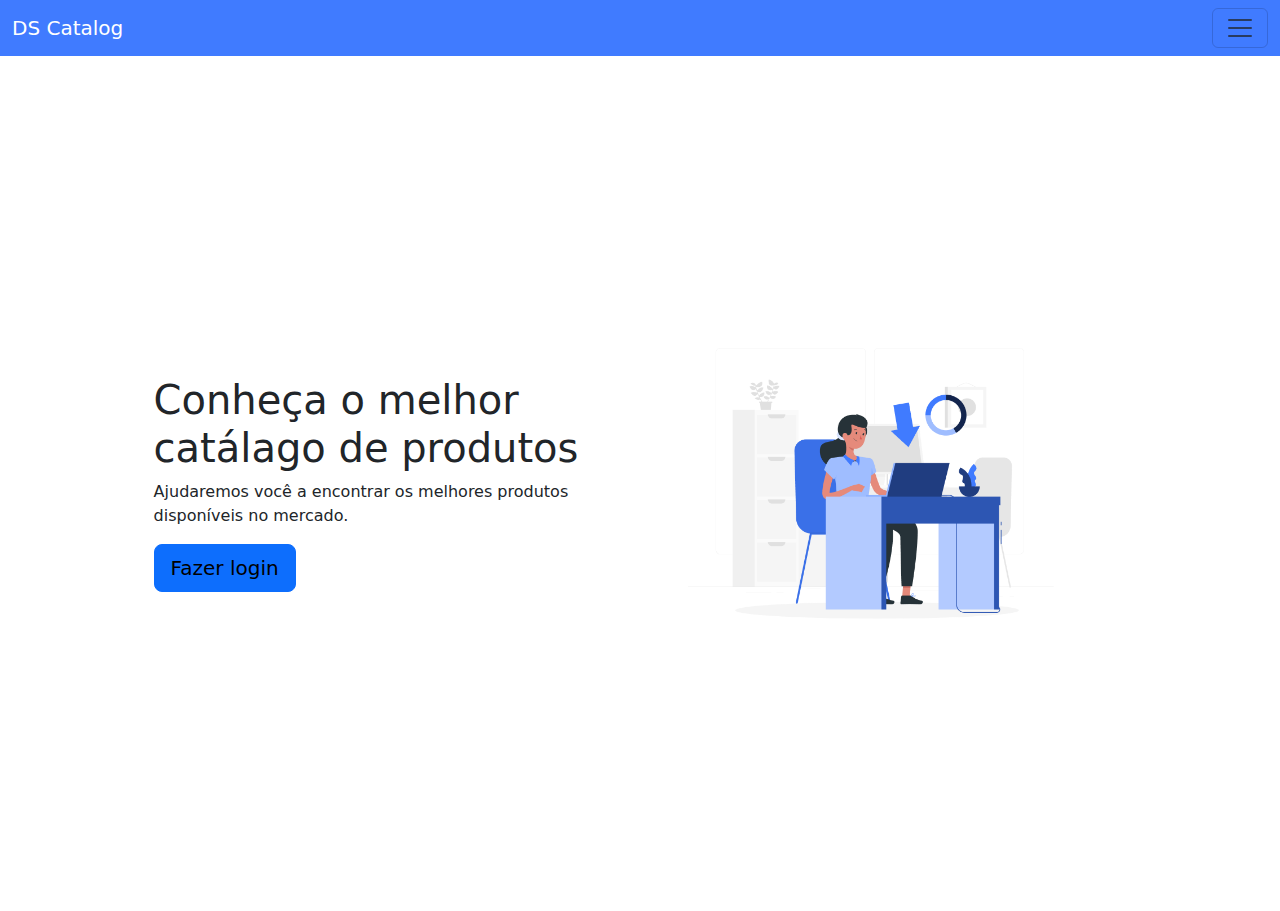
<file: index.html>
<!DOCTYPE html>
<html lang="en">

<head>
  <meta charset="utf-8" />
  <meta name="viewport" content="width=device-width, initial-scale=1" />
  <title>Bootstrap demo</title>
  <link href="https://cdn.jsdelivr.net/npm/bootstrap@5.3.3/dist/css/bootstrap.min.css" rel="stylesheet"
    integrity="sha384-QWTKZyjpPEjISv5WaRU9OFeRpok6YctnYmDr5pNlyT2bRjXh0JMhjY6hW+ALEwIH" crossorigin="anonymous" />
  <link rel="stylesheet" href="assets/css/style.css" />
</head>

<body>
  <nav class="navbar">
    <div class="container-fluid">
      <p class="navbar-brand">DS Catalog</p>
      <button class="navbar-toggler" type="button" data-bs-toggle="collapse" data-bs-target="#navbarText"
        aria-controls="navbarText" aria-expanded="false" aria-label="Toggle navigation">
        <span class="navbar-toggler-icon"></span>
      </button>
      <div class="collapse navbar-collapse" id="navbarText">
        <ul class="navbar-nav me-auto mb-2 mb-lg-0" id="navContainer">
          <li class="nav-item">
            <a class="nav-link active" aria-current="page" href="index.html">HOME</a>
          </li>
          <li class="nav-item">
            <a class="nav-link" href="catalogo.html">CATÁLOGO</a>
          </li>        
        </ul>
      </div>
    </div>
  </nav>

  <main class="main-container">
    <div class="flex-container">
      <div class="description-container">
        <h1>Conheça o melhor catálago de produtos</h1>
        <p>
          Ajudaremos você a encontrar os melhores produtos disponíveis no mercado.
        </p>

        <div class="button">
          <button type="button" class="btn btn-primary btn-lg" id="homeButton">
            <!-- <a href="login.html">INICIE AGORA SUA BUSCA</a>  -->
          </button>
        </div>
      </div>
      <div class="img-container">
        <img src="assets/images/ilustracao_pagina_inicial.png" alt="ilustração de uma mulher comprando online" />
      </div>
    </div>
  </main>

  <script src="https://cdn.jsdelivr.net/npm/bootstrap@5.3.3/dist/js/bootstrap.bundle.min.js"
    integrity="sha384-YvpcrYf0tY3lHB60NNkmXc5s9fDVZLESaAA55NDzOxhy9GkcIdslK1eN7N6jIeHz"
    crossorigin="anonymous"></script>
  
    <script src="assets/javascript/indexScript.js"></script>
</body>

</html>
</file>
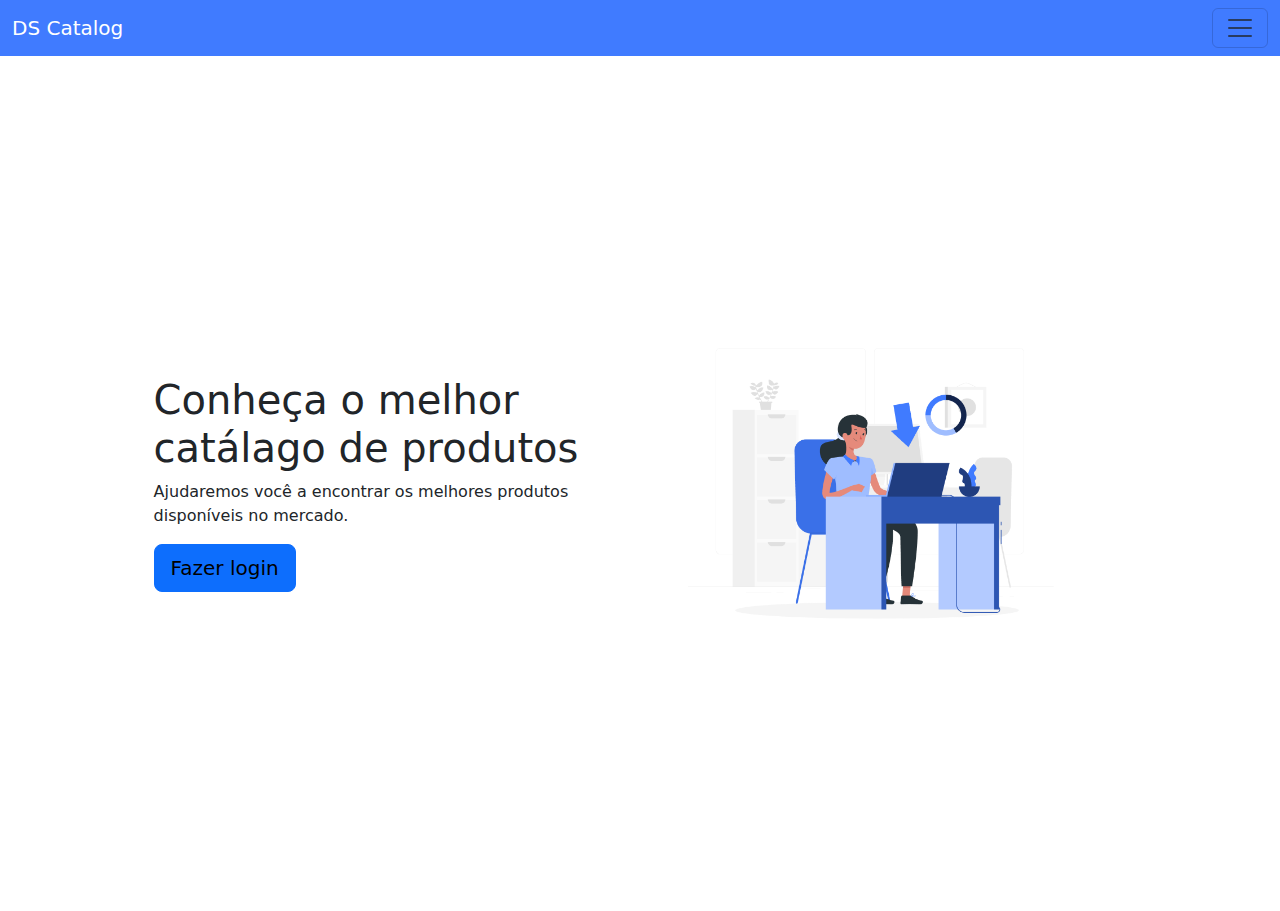
<file: admin.html>
<!DOCTYPE html>
<html lang="en">

<head>
    <meta charset="utf-8" />
    <meta name="viewport" content="width=device-width, initial-scale=1" />
    <title>Bootstrap demo</title>
    <link href="https://cdn.jsdelivr.net/npm/bootstrap@5.3.3/dist/css/bootstrap.min.css" rel="stylesheet"
        integrity="sha384-QWTKZyjpPEjISv5WaRU9OFeRpok6YctnYmDr5pNlyT2bRjXh0JMhjY6hW+ALEwIH" crossorigin="anonymous" />
    <link rel="stylesheet" href="assets/css/style.css" />
</head>

<body>
    <nav class="navbar">
        <div class="container-fluid">
            <p class="navbar-brand">DS Catalog</p>
            <button class="navbar-toggler" type="button" data-bs-toggle="collapse" data-bs-target="#navbarText"
                aria-controls="navbarText" aria-expanded="false" aria-label="Toggle navigation">
                <span class="navbar-toggler-icon"></span>
            </button>
            <div class="collapse navbar-collapse" id="navbarText">
                <ul class="navbar-nav me-auto mb-2 mb-lg-0" id="navContainer">
                    <li class="nav-item">
                        <a class="nav-link active" aria-current="page" href="index.html">HOME</a>
                    </li>
                    <li class="nav-item">
                        <a class="nav-link" href="catalogo.html">CATÁLOGO</a>
                    </li>                    
                </ul>
            </div>
        </div>
    </nav>

    <main class="main-container">
        <table class="order-table">
            <tr>
                <th></th>
                <th>Nome</th>
                <th>Email</th>              
            </tr>           
        </table>
    </main>

    <script src="https://cdn.jsdelivr.net/npm/bootstrap@5.3.3/dist/js/bootstrap.bundle.min.js"
        integrity="sha384-YvpcrYf0tY3lHB60NNkmXc5s9fDVZLESaAA55NDzOxhy9GkcIdslK1eN7N6jIeHz"
        crossorigin="anonymous"></script>
    <script src="assets/javascript/adminScript.js"></script>
</body>

</html>
</file>
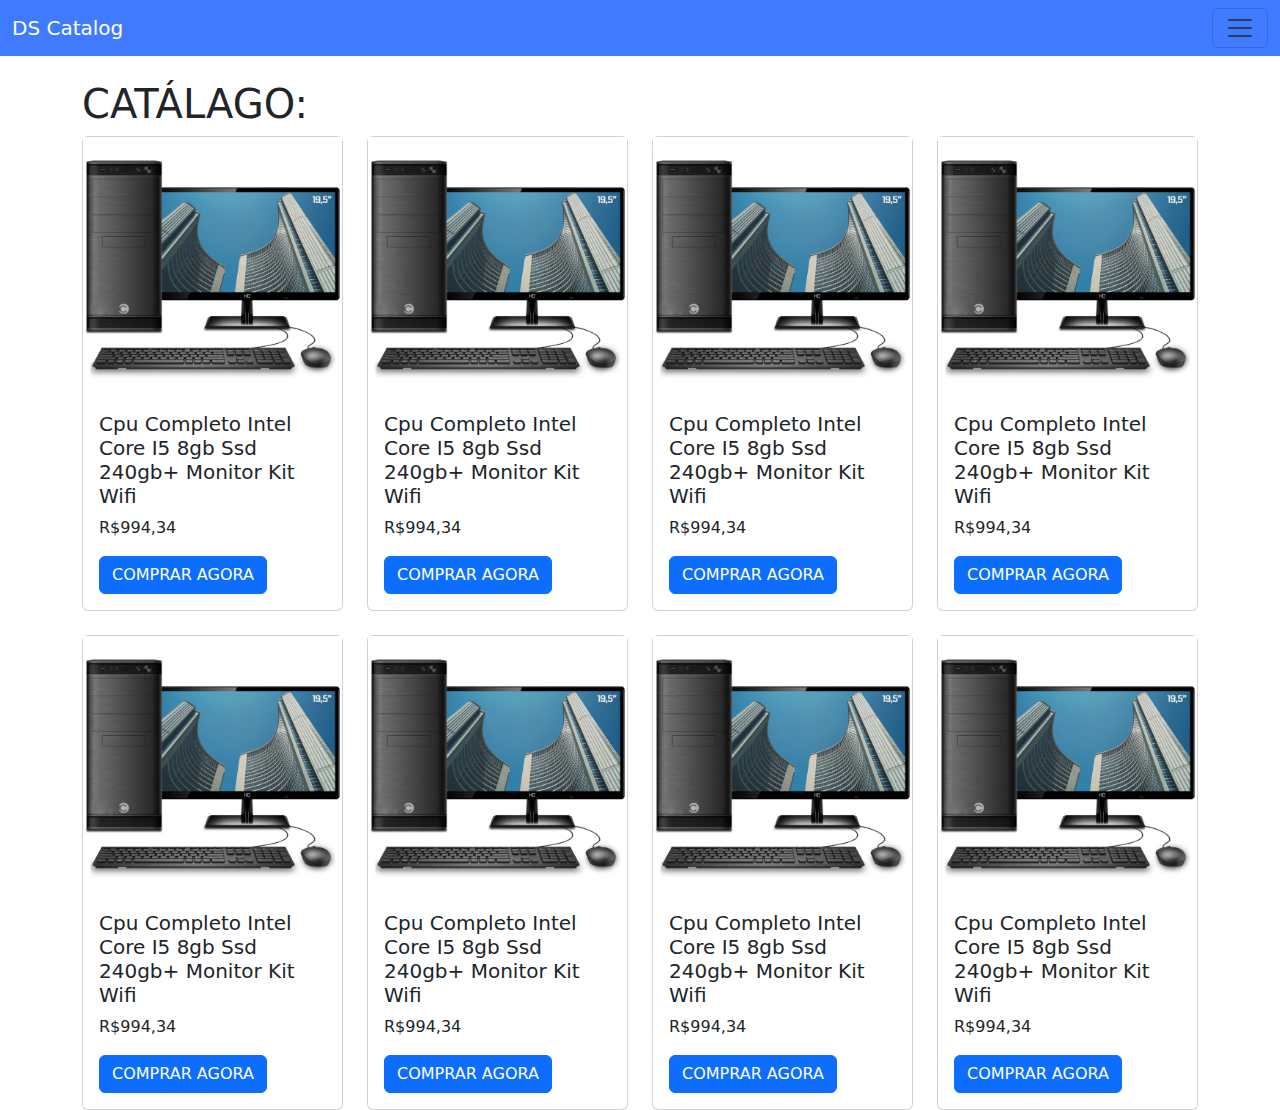
<file: catalogo.html>
<!DOCTYPE html>
<html lang="en">

<head>
    <meta charset="utf-8" />
    <meta name="viewport" content="width=device-width, initial-scale=1" />
    <title>Bootstrap demo</title>
    <link href="https://cdn.jsdelivr.net/npm/bootstrap@5.3.3/dist/css/bootstrap.min.css" rel="stylesheet"
        integrity="sha384-QWTKZyjpPEjISv5WaRU9OFeRpok6YctnYmDr5pNlyT2bRjXh0JMhjY6hW+ALEwIH" crossorigin="anonymous" />
    <link rel="stylesheet" href="assets/css/style.css" />
</head>

<body>
    <nav class="navbar">
        <div class="container-fluid">
            <p class="navbar-brand">DS Catalog</p>
            <button class="navbar-toggler" type="button" data-bs-toggle="collapse" data-bs-target="#navbarText"
                aria-controls="navbarText" aria-expanded="false" aria-label="Toggle navigation">
                <span class="navbar-toggler-icon"></span>
            </button>
            <div class="collapse navbar-collapse" id="navbarText">
                <ul class="navbar-nav me-auto mb-2 mb-lg-0" id="navContainer">
                    <li class="nav-item">
                        <a class="nav-link active" aria-current="page" href="index.html">HOME</a>
                    </li>
                    <li class="nav-item">
                        <a class="nav-link" href="catalogo.html">CATÁLOGO</a>
                    </li>                    
                </ul>
            </div>
        </div>
    </nav>

    <main class="container mt-4">
        <h1>CATÁLAGO:</h1>
        <div class="row g-4">
            <div class="col-12 col-md-6 col-lg-3">
                <div class="card">
                    <img src="assets/images/produto.png" alt="Desktop completo">
                        <title>Placeholder</title>
                        <rect width="100%" height="100%" fill="#868e96"></rect>
                    <div class="card-body">
                        <h5 class="card-title">Cpu Completo Intel Core I5 8gb Ssd 240gb+ Monitor Kit Wifi</h5>
                        <p class="card-text">R$994,34</p>
                        <a href="detalhes_do_produto.html" class="btn btn-primary">COMPRAR AGORA</a>
                    </div>
                </div>
            </div>
            <div class="col-12 col-md-6 col-lg-3">
                <div class="card">
                    <img src="assets/images/produto.png" alt="Desktop completo">
                        <title>Placeholder</title>
                        <rect width="100%" height="100%" fill="#868e96"></rect>
                    <div class="card-body">
                        <h5 class="card-title">Cpu Completo Intel Core I5 8gb Ssd 240gb+ Monitor Kit Wifi</h5>
                        <p class="card-text">R$994,34</p>
                        <a href="detalhes_do_produto.html" class="btn btn-primary">COMPRAR AGORA</a>
                    </div>
                </div>
            </div>
            <div class="col-12 col-md-6 col-lg-3">
                <div class="card">
                    <img src="assets/images/produto.png" alt="Desktop completo">
                        <title>Placeholder</title>
                        <rect width="100%" height="100%" fill="#868e96"></rect>
                    <div class="card-body">
                        <h5 class="card-title">Cpu Completo Intel Core I5 8gb Ssd 240gb+ Monitor Kit Wifi</h5>
                        <p class="card-text">R$994,34</p>
                        <a href="detalhes_do_produto.html" class="btn btn-primary">COMPRAR AGORA</a>
                    </div>
                </div>
            </div>
            <div class="col-12 col-md-6 col-lg-3">
                <div class="card">
                    <img src="assets/images/produto.png" alt="Desktop completo">
                        <title>Placeholder</title>
                        <rect width="100%" height="100%" fill="#868e96"></rect>
                    <div class="card-body">
                        <h5 class="card-title">Cpu Completo Intel Core I5 8gb Ssd 240gb+ Monitor Kit Wifi</h5>
                        <p class="card-text">R$994,34</p>
                        <a href="detalhes_do_produto.html" class="btn btn-primary">COMPRAR AGORA</a>
                    </div>
                </div>
            </div>
            <div class="col-12 col-md-6 col-lg-3">
                <div class="card">
                    <img src="assets/images/produto.png" alt="Desktop completo">
                        <title>Placeholder</title>
                        <rect width="100%" height="100%" fill="#868e96"></rect>
                    <div class="card-body">
                        <h5 class="card-title">Cpu Completo Intel Core I5 8gb Ssd 240gb+ Monitor Kit Wifi</h5>
                        <p class="card-text">R$994,34</p>
                        <a href="detalhes_do_produto.html" class="btn btn-primary">COMPRAR AGORA</a>
                    </div>
                </div>
            </div>
            <div class="col-12 col-md-6 col-lg-3">
                <div class="card">
                    <img src="assets/images/produto.png" alt="Desktop completo">
                        <title>Placeholder</title>
                        <rect width="100%" height="100%" fill="#868e96"></rect>
                    <div class="card-body">
                        <h5 class="card-title">Cpu Completo Intel Core I5 8gb Ssd 240gb+ Monitor Kit Wifi</h5>
                        <p class="card-text">R$994,34</p>
                        <a href="detalhes_do_produto.html" class="btn btn-primary">COMPRAR AGORA</a>
                    </div>
                </div>
            </div>
            <div class="col-12 col-md-6 col-lg-3">
                <div class="card">
                    <img src="assets/images/produto.png" alt="Desktop completo">
                        <title>Placeholder</title>
                        <rect width="100%" height="100%" fill="#868e96"></rect>
                    <div class="card-body">
                        <h5 class="card-title">Cpu Completo Intel Core I5 8gb Ssd 240gb+ Monitor Kit Wifi</h5>
                        <p class="card-text">R$994,34</p>
                        <a href="detalhes_do_produto.html" class="btn btn-primary">COMPRAR AGORA</a>
                    </div>
                </div>
            </div>
            <div class="col-12 col-md-6 col-lg-3">
                <div class="card">
                    <img src="assets/images/produto.png" alt="Desktop completo">
                        <title>Placeholder</title>
                        <rect width="100%" height="100%" fill="#868e96"></rect>
                    <div class="card-body">
                        <h5 class="card-title">Cpu Completo Intel Core I5 8gb Ssd 240gb+ Monitor Kit Wifi</h5>
                        <p class="card-text">R$994,34</p>
                        <a href="detalhes_do_produto.html" class="btn btn-primary">COMPRAR AGORA</a>
                    </div>
                </div>
            </div>
        </div>
    </main>
    <script src="https://cdn.jsdelivr.net/npm/bootstrap@5.3.3/dist/js/bootstrap.bundle.min.js"
        integrity="sha384-YvpcrYf0tY3lHB60NNkmXc5s9fDVZLESaAA55NDzOxhy9GkcIdslK1eN7N6jIeHz"
        crossorigin="anonymous"></script>
    <script src="assets/javascript/catalogoScript.js"></script>
</body>
</html>
</file>
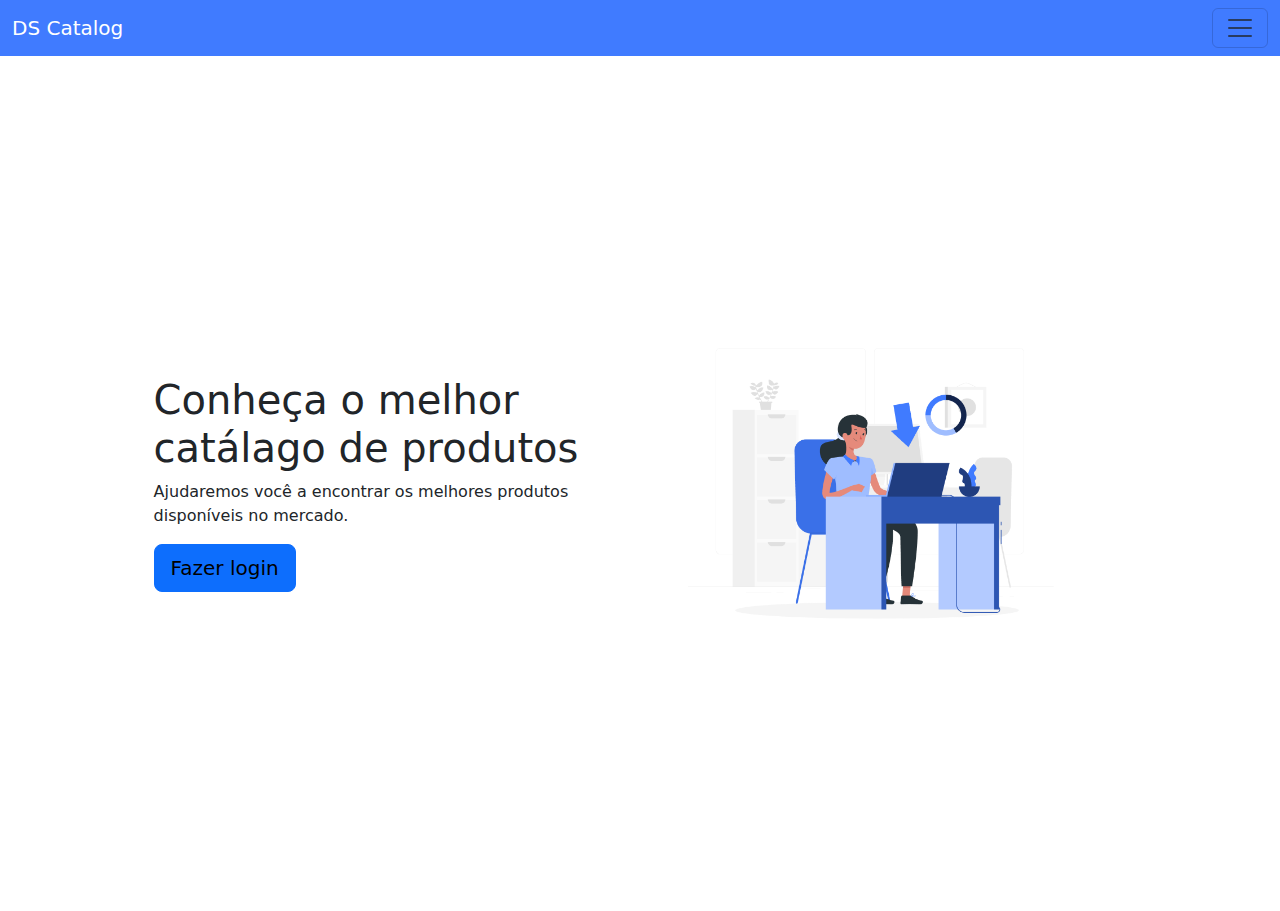
<file: configuração.html>
<!DOCTYPE html>
<html lang="en">

<head>
    <meta charset="utf-8" />
    <meta name="viewport" content="width=device-width, initial-scale=1" />
    <title>Bootstrap demo</title>
    <link href="https://cdn.jsdelivr.net/npm/bootstrap@5.3.3/dist/css/bootstrap.min.css" rel="stylesheet"
        integrity="sha384-QWTKZyjpPEjISv5WaRU9OFeRpok6YctnYmDr5pNlyT2bRjXh0JMhjY6hW+ALEwIH" crossorigin="anonymous" />
    <link rel="stylesheet" href="assets/css/style.css" />
</head>

<body>
    <nav class="navbar">
        <div class="container-fluid">
            <p class="navbar-brand">DS Catalog</p>
            <button class="navbar-toggler" type="button" data-bs-toggle="collapse" data-bs-target="#navbarText"
                aria-controls="navbarText" aria-expanded="false" aria-label="Toggle navigation">
                <span class="navbar-toggler-icon"></span>
            </button>
            <div class="collapse navbar-collapse" id="navbarText">
                <ul class="navbar-nav me-auto mb-2 mb-lg-0" id="navContainer">
                    <li class="nav-item">
                        <a class="nav-link active" aria-current="page" href="index.html">HOME</a>
                    </li>
                    <li class="nav-item">
                        <a class="nav-link" href="catalogo.html">CATÁLOGO</a>
                    </li>
                </ul>
            </div>
        </div>
    </nav>
    <main class="main-container">
        <div class="flex-container container-fluid h-custom">
            <div class="config-container">
                <h1>Configurações da conta</h1>

                <form id="form" style="display: flex; flex-direction: column; gap: 1rem; ">
                    <div data-mdb-input-init class="form-outline">
                        <input type="password" id="password" name="password" class="form-control form-control-lg"
                            placeholder="Nova senha" />
                    </div>

                    <div class="text-center">
                        <button type="submit" data-mdb-button-init data-mdb-ripple-init class="btn btn-primary btn-lg"
                            style="padding-left: 2.5rem; padding-right: 2.5rem;">
                            Alterar senha
                        </button>
                    </div>
                </form>

                <div>
                    <button type="button" class="btn btn-primary btn-lg"
                        style="padding-left: 2.5rem; padding-right: 2.5rem;" id="deleteButton"> 
                        Deletar conta
                    </button>
                </div>
            </div>
        </div>
    </main>
    <script src="https://cdn.jsdelivr.net/npm/bootstrap@5.3.3/dist/js/bootstrap.bundle.min.js"
        integrity="sha384-YvpcrYf0tY3lHB60NNkmXc5s9fDVZLESaAA55NDzOxhy9GkcIdslK1eN7N6jIeHz"
        crossorigin="anonymous"></script>

    <script src="assets/javascript/configScript.jS" defer></script>
</body>

</html>
</file>
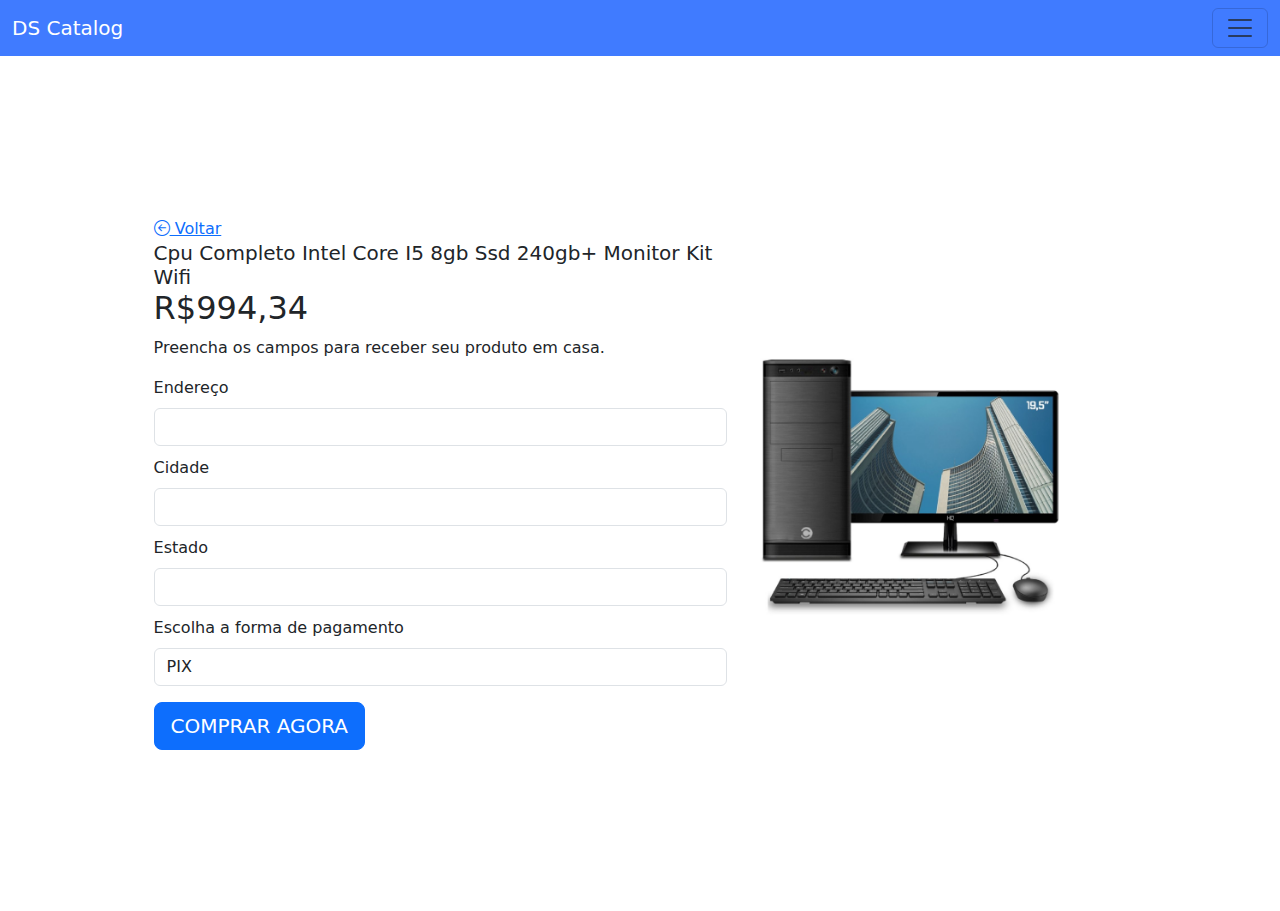
<file: detalhes_do_produto.html>
<!DOCTYPE html>
<html lang="en">

<head>
    <meta charset="utf-8" />
    <meta name="viewport" content="width=device-width, initial-scale=1" />
    <title>Bootstrap demo</title>
    <link href="https://cdn.jsdelivr.net/npm/bootstrap@5.3.3/dist/css/bootstrap.min.css" rel="stylesheet"
        integrity="sha384-QWTKZyjpPEjISv5WaRU9OFeRpok6YctnYmDr5pNlyT2bRjXh0JMhjY6hW+ALEwIH" crossorigin="anonymous" />
    <link rel="stylesheet" href="assets/css/style.css" />
    <link href="https://cdn.jsdelivr.net/npm/bootstrap-icons/font/bootstrap-icons.css" rel="stylesheet">
</head>

<body>
    <nav class="navbar">
        <div class="container-fluid">
            <p class="navbar-brand">DS Catalog</p>
            <button class="navbar-toggler" type="button" data-bs-toggle="collapse" data-bs-target="#navbarText"
                aria-controls="navbarText" aria-expanded="false" aria-label="Toggle navigation">
                <span class="navbar-toggler-icon"></span>
            </button>
            <div class="collapse navbar-collapse" id="navbarText">
                <ul class="navbar-nav me-auto mb-2 mb-lg-0" id="navContainer">
                    <li class="nav-item">
                        <a class="nav-link active" aria-current="page" href="index.html">HOME</a>
                    </li>
                    <li class="nav-item">
                        <a class="nav-link" href="catalogo.html">CATÁLOGO</a>
                    </li>                    
                </ul>
            </div>
        </div>
    </nav>

    
    <main class="main-container">
        <div class="flex-container">
            
            <div class="description-container">
                <form id="form">
                    <a href="catalago.html"><i class="bi bi-arrow-left-circle"></i> Voltar</a>
                    <h5 class="card-title" id="name">Cpu Completo Intel Core I5 8gb Ssd 240gb+ Monitor Kit Wifi</h5>
                    <h2 class="card-text">R$<span id="price">994,34</span></h2>

                    <p>Preencha os campos para receber seu produto em casa.</p>

                    <div class="mb-3">                      
                        <label for="address" class="form-label">Endereço</label>
                        <input id="address" class="form-control" type="text" aria-label="Endereço" required>

                        <label for="city" class="form-label">Cidade</label>
                        <input id="city" class="form-control" type="text" aria-label="Cidade" required>

                        <label for="state" class="form-label">Estado</label>
                        <input id="state" class="form-control" type="text" aria-label="Estado" required>

                        <label for="payment" class="form-label">Escolha a forma de pagamento</label>
                        <select id="payment" class="form-control" aria-label="Escolha a forma de pagamento">
                            <option value="pix">PIX</option>
                            <option value="debito">Débito</option>
                            <option value="credito">Crédito</option>
                            <option value="dinheiro">Dinheiro</option>
                        </select>
                    </div>


                    <button type="submit" class="btn btn-primary btn-lg">
                        COMPRAR AGORA
                    </button>
                </form>
            </div>
            <div class="img-container">
                <img src="assets/images/produto.png" alt="Desktop completo" />
            </div>
        </div>
    </main>
    <script src="https://cdn.jsdelivr.net/npm/bootstrap@5.3.3/dist/js/bootstrap.bundle.min.js"
        integrity="sha384-YvpcrYf0tY3lHB60NNkmXc5s9fDVZLESaAA55NDzOxhy9GkcIdslK1eN7N6jIeHz"
        crossorigin="anonymous"></script>

    <script src="assets/javascript/productDetailsScript.js"></script>
</body>

</html>
</file>
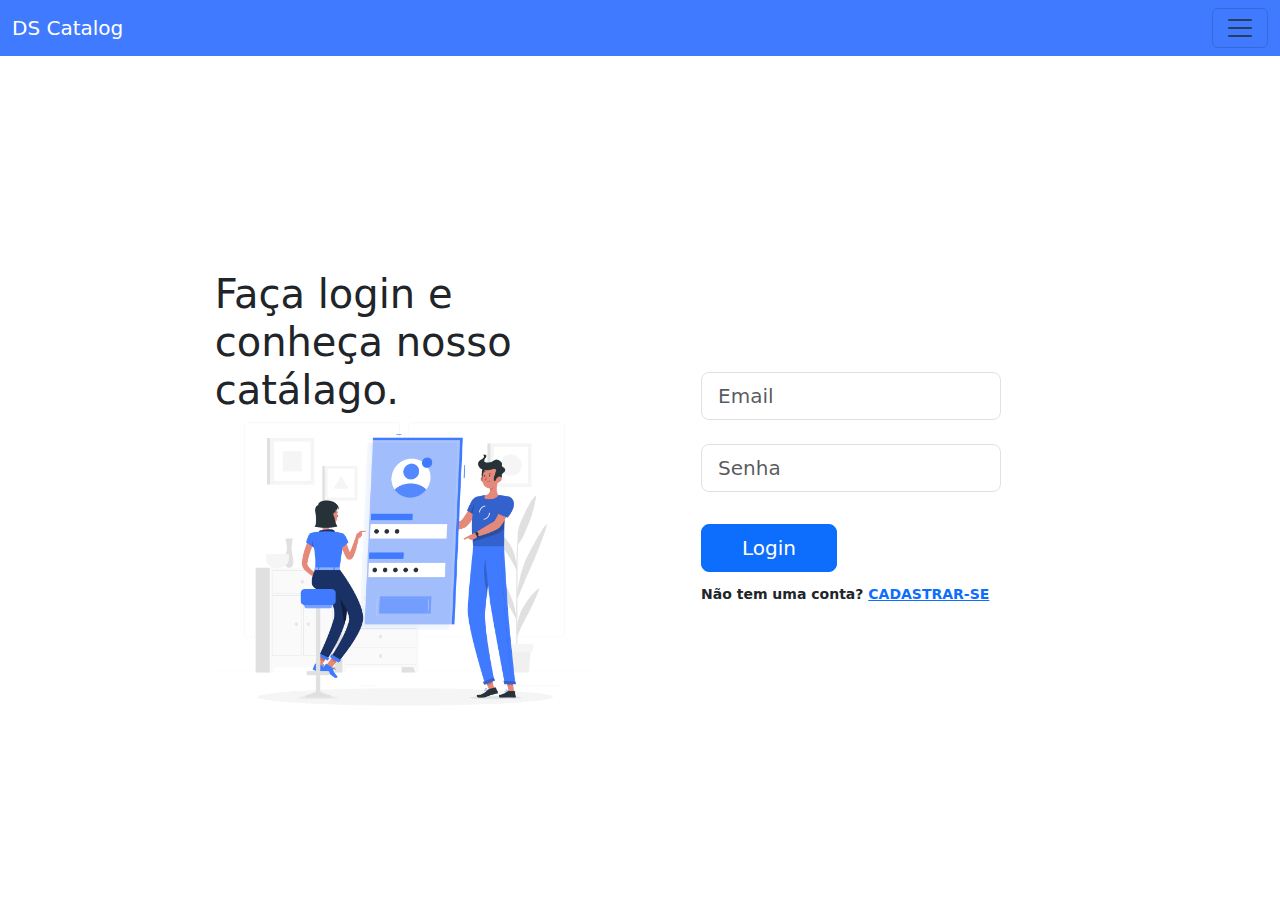
<file: login.html>
<!DOCTYPE html>
<html lang="en">

<head>
  <meta charset="utf-8" />
  <meta name="viewport" content="width=device-width, initial-scale=1" />
  <title>Bootstrap demo</title>
  <link href="https://cdn.jsdelivr.net/npm/bootstrap@5.3.3/dist/css/bootstrap.min.css" rel="stylesheet"
    integrity="sha384-QWTKZyjpPEjISv5WaRU9OFeRpok6YctnYmDr5pNlyT2bRjXh0JMhjY6hW+ALEwIH" crossorigin="anonymous" />
  <link rel="stylesheet" href="assets/css/style.css" />
</head>

<body>
  <nav class="navbar">
    <div class="container-fluid">
      <p class="navbar-brand">DS Catalog</p>
      <button class="navbar-toggler" type="button" data-bs-toggle="collapse" data-bs-target="#navbarText"
        aria-controls="navbarText" aria-expanded="false" aria-label="Toggle navigation">
        <span class="navbar-toggler-icon"></span>
      </button>
      <div class="collapse navbar-collapse" id="navbarText">
        <ul class="navbar-nav me-auto mb-2 mb-lg-0" id="navContainer">
          <li class="nav-item">
            <a class="nav-link active" aria-current="page" href="index.html">HOME</a>
          </li>
          <li class="nav-item">
            <a class="nav-link" href="catalogo.html">CATÁLOGO</a>
          </li>         
        </ul>
      </div>
    </div>
  </nav>
  <main class="main-container">
    <div class="flex-container container-fluid h-custom">
      <div class="row d-flex justify-content-center align-items-center h-100">
        <div class="col-md-9 col-lg-6 col-xl-5">
          <h1>Faça login e conheça nosso catálago.</h1>
          <img src="assets/images/ilustracao_login.png" class="img-fluid" alt="Sample image" />
        </div>
        <div class="col-md-8 col-lg-6 col-xl-4 offset-xl-1">
          <form id="form">
            <div data-mdb-input-init class="form-outline mb-4">
              <input type="email" id="email" name="email" class="form-control form-control-lg" placeholder="Email" />
            </div>
            <div data-mdb-input-init class="form-outline mb-3">
              <input type="password" id="password" name="password" class="form-control form-control-lg"
                placeholder="Senha" />
            </div>
            <div class="text-center text-lg-start mt-4 pt-2">
              <button type="submit" data-mdb-button-init data-mdb-ripple-init
                class="btn btn-primary btn-lg" style="padding-left: 2.5rem; padding-right: 2.5rem">
                Login
              </button>
              <p class="small fw-bold mt-2 pt-1 mb-0">
                Não tem uma conta? <a href="registro.html">CADASTRAR-SE</a>
              </p>
            </div>
          </form>
        </div>
      </div>
    </div>
  </main>
  <script src="https://cdn.jsdelivr.net/npm/bootstrap@5.3.3/dist/js/bootstrap.bundle.min.js"
    integrity="sha384-YvpcrYf0tY3lHB60NNkmXc5s9fDVZLESaAA55NDzOxhy9GkcIdslK1eN7N6jIeHz"
    crossorigin="anonymous"></script>

  <script src="assets/javascript/loginScript.js" defer></script>
</body>

</html>
</file>
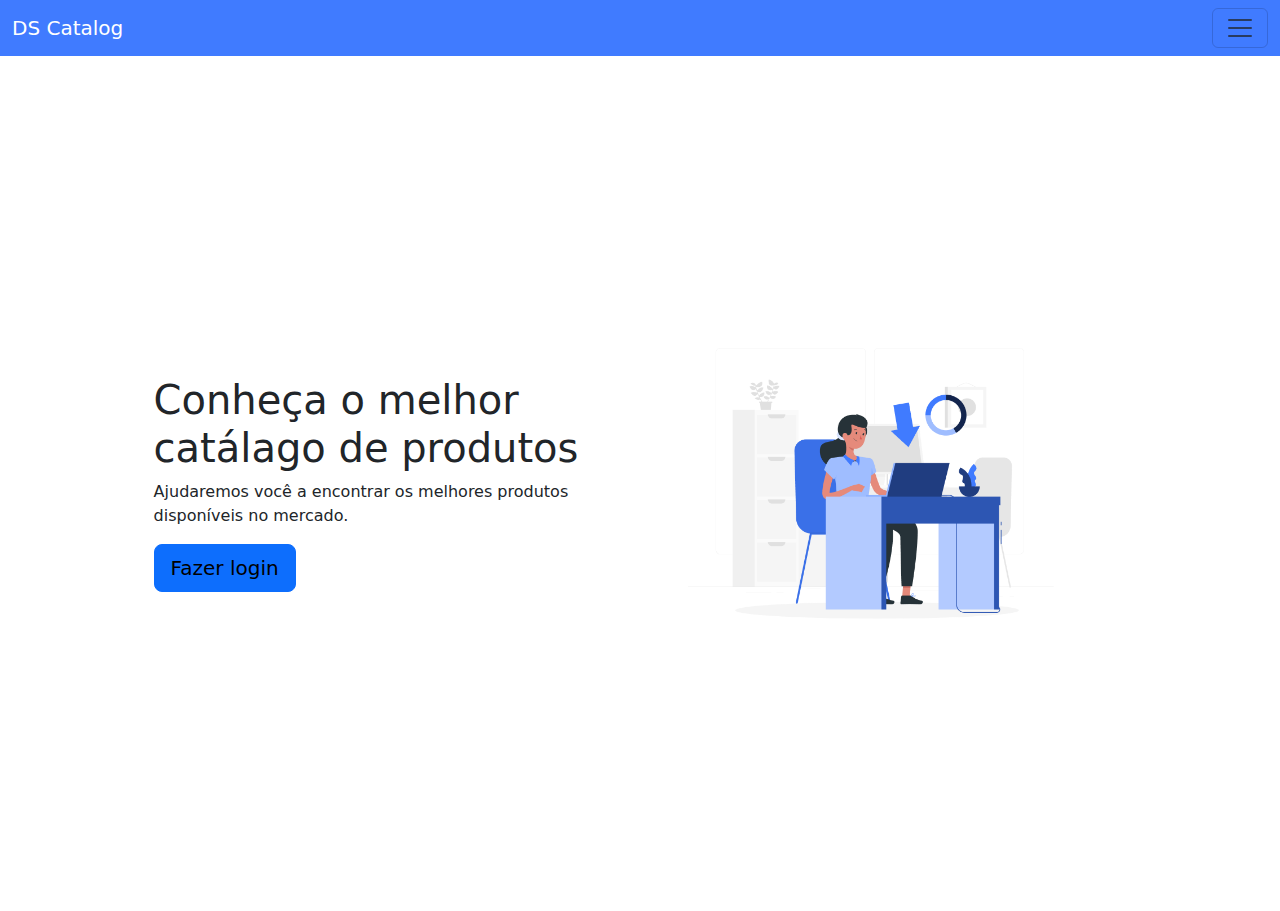
<file: pedidos.html>
<!DOCTYPE html>
<html lang="pt-br">

<head>
    <meta charset="utf-8" />
    <meta name="viewport" content="width=device-width, initial-scale=1" />
    <title>Bootstrap demo</title>
    <link href="https://cdn.jsdelivr.net/npm/bootstrap@5.3.3/dist/css/bootstrap.min.css" rel="stylesheet"
        integrity="sha384-QWTKZyjpPEjISv5WaRU9OFeRpok6YctnYmDr5pNlyT2bRjXh0JMhjY6hW+ALEwIH" crossorigin="anonymous" />
    <link rel="stylesheet" href="assets/css/style.css" />
</head>

<body>
    <nav class="navbar">
        <div class="container-fluid">
            <p class="navbar-brand">DS Catalog</p>
            <button class="navbar-toggler" type="button" data-bs-toggle="collapse" data-bs-target="#navbarText"
                aria-controls="navbarText" aria-expanded="false" aria-label="Toggle navigation">
                <span class="navbar-toggler-icon"></span>
            </button>
            <div class="collapse navbar-collapse" id="navbarText">
                <ul class="navbar-nav me-auto mb-2 mb-lg-0" id="navContainer">
                    <li class="nav-item">
                        <a class="nav-link active" aria-current="page" href="index.html">HOME</a>
                    </li>
                    <li class="nav-item">
                        <a class="nav-link" href="catalogo.html">CATÁLOGO</a>
                    </li>
                </ul>
            </div>
        </div>
    </nav>

    <main class="main-container">
        <table class="order-table">           
            <tr>
                <th>Produto</th>
                <th>Preço</th>
                <th>Pagamento</th>
            </tr>
        </table>

    </main>

    <script src="https://cdn.jsdelivr.net/npm/bootstrap@5.3.3/dist/js/bootstrap.bundle.min.js"
        integrity="sha384-YvpcrYf0tY3lHB60NNkmXc5s9fDVZLESaAA55NDzOxhy9GkcIdslK1eN7N6jIeHz"
        crossorigin="anonymous"></script>
    <script src="assets/javascript/ordersScript.js"></script>
</body>

</html>
</file>
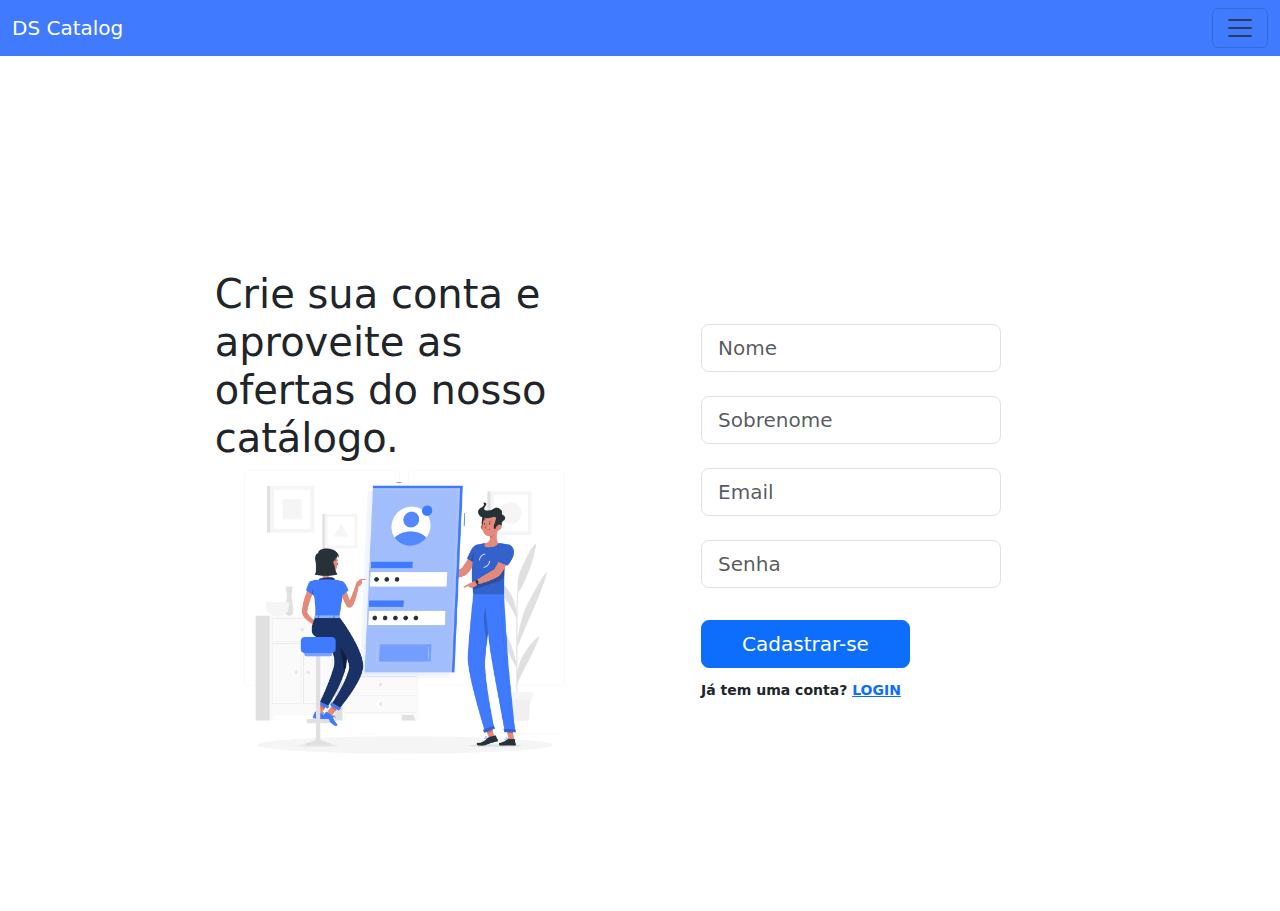
<file: registro.html>
<!DOCTYPE html>
<html lang="en">

<head>
    <meta charset="utf-8" />
    <meta name="viewport" content="width=device-width, initial-scale=1" />
    <title>Bootstrap demo</title>
    <link href="https://cdn.jsdelivr.net/npm/bootstrap@5.3.3/dist/css/bootstrap.min.css" rel="stylesheet"
        integrity="sha384-QWTKZyjpPEjISv5WaRU9OFeRpok6YctnYmDr5pNlyT2bRjXh0JMhjY6hW+ALEwIH" crossorigin="anonymous" />
    <link rel="stylesheet" href="assets/css/style.css" />
</head>

<body>
    <nav class="navbar">
        <div class="container-fluid">
            <p class="navbar-brand">DS Catalog</p>
            <button class="navbar-toggler" type="button" data-bs-toggle="collapse" data-bs-target="#navbarText"
                aria-controls="navbarText" aria-expanded="false" aria-label="Toggle navigation">
                <span class="navbar-toggler-icon"></span>
            </button>
            <div class="collapse navbar-collapse" id="navbarText">
                <ul class="navbar-nav me-auto mb-2 mb-lg-0" id="navContainer">
                    <li class="nav-item">
                        <a class="nav-link active" aria-current="page" href="index.html">HOME</a>
                    </li>
                    <li class="nav-item">
                        <a class="nav-link" href="catalogo.html">CATÁLOGO</a>
                    </li>
                </ul>
            </div>
        </div>
    </nav>
    <main class="main-container">
        <div class="flex-container container-fluid h-custom">
            <div class="row d-flex justify-content-center align-items-center h-100">
                <div class="col-md-9 col-lg-6 col-xl-5">
                    <h1>Crie sua conta e aproveite as ofertas do nosso catálogo.</h1>
                    <img src="assets/images/ilustracao_login.png" class="img-fluid" alt="Sample image" />
                </div>
                <div class="col-md-8 col-lg-6 col-xl-4 offset-xl-1">
                    <form id="form">
                        <div data-mdb-input-init class="form-outline mb-4">
                            <input type="text" id="firstName" name="firstName" class="form-control form-control-lg"
                                placeholder="Nome" required />
                        </div>
                        <div data-mdb-input-init class="form-outline mb-4">
                            <input type="text" id="lastName" name="lastName" class="form-control form-control-lg"
                                placeholder="Sobrenome" required />
                        </div>
                        <div data-mdb-input-init class="form-outline mb-4">
                            <input type="email" id="email" name="email" class="form-control form-control-lg"
                                placeholder="Email" required />
                        </div>
                        <div data-mdb-input-init class="form-outline mb-3">
                            <input type="password" id="password" name="password" class="form-control form-control-lg"
                                placeholder="Senha" required />
                        </div>
                        <div class="text-center text-lg-start mt-4 pt-2">
                            <button type="submit" data-mdb-button-init data-mdb-ripple-init
                                class="btn btn-primary btn-lg" style="padding-left: 2.5rem; padding-right: 2.5rem">
                                Cadastrar-se
                            </button>
                            <p class="small fw-bold mt-2 pt-1 mb-0">
                                Já tem uma conta? <a href="login.html">LOGIN</a>
                            </p>
                        </div>
                    </form>
                </div>
            </div>
        </div>
    </main>
    <script src="https://cdn.jsdelivr.net/npm/bootstrap@5.3.3/dist/js/bootstrap.bundle.min.js"
        integrity="sha384-YvpcrYf0tY3lHB60NNkmXc5s9fDVZLESaAA55NDzOxhy9GkcIdslK1eN7N6jIeHz"
        crossorigin="anonymous"></script>

    <script src="assets/javascript/registerScript.js" defer></script>
</body>

</html>
</file>
<file: assets/css/style.css>
* {
    margin: 0;
    padding: 0;
    box-sizing: border-box;
}

.navbar {
    background-color: #407BFF;
}

.navbar-brand {
    margin: 0;
    padding: 0;
    color: #FFF;
    width: 5vw;
}

.main-container {
    width: 95vw;
    display: flex;
    justify-content: center;
    align-items: center;
}

.flex-container {
    display: flex;
    justify-content: center;
    align-items: center;
}

.img-container img {
    width: 90%;
}

.form-control {
    margin-bottom: 10px;
    /* Adiciona um espaço de 10px entre os inputs */
}

.order-table {
    border-collapse: collapse;
    width: 100%;
}

td,
th {
    border: 1px solid #dddddd;
    text-align: left;
    padding: 8px;
}

tr:nth-child(even) {
    background-color: #dddddd;
}

#homeButton a {
    color: black;
    text-decoration: none
}

.config-container {
    display: flex;
    flex-direction: column;
    justify-content: center;
    align-items: center;
    gap: 1rem;
    text-align: center;
    background-color: rgb(231, 231, 231);
    padding: 1rem;
    border-radius: 1rem;
}

@media (min-width: 360px) and (max-width: 720px) {
    .flex-container {
        flex-direction: column;
        margin: 5rem 2rem 5rem 2rem;
    }

    .flex-container .button {
        justify-content: center;
        align-items: center;
        display: flex;
    }

    .img-container {
        text-align: center;
    }
}

@media (min-width: 721px) {
    .main-container {
        height: 95vh;
    }

    .flex-container {
        width: 80%;
        height: 50%;
    }

    .description-container {
        margin: 5rem 2rem;
    }

    .order-table {
        width: 75%;
    }
}
</file>
